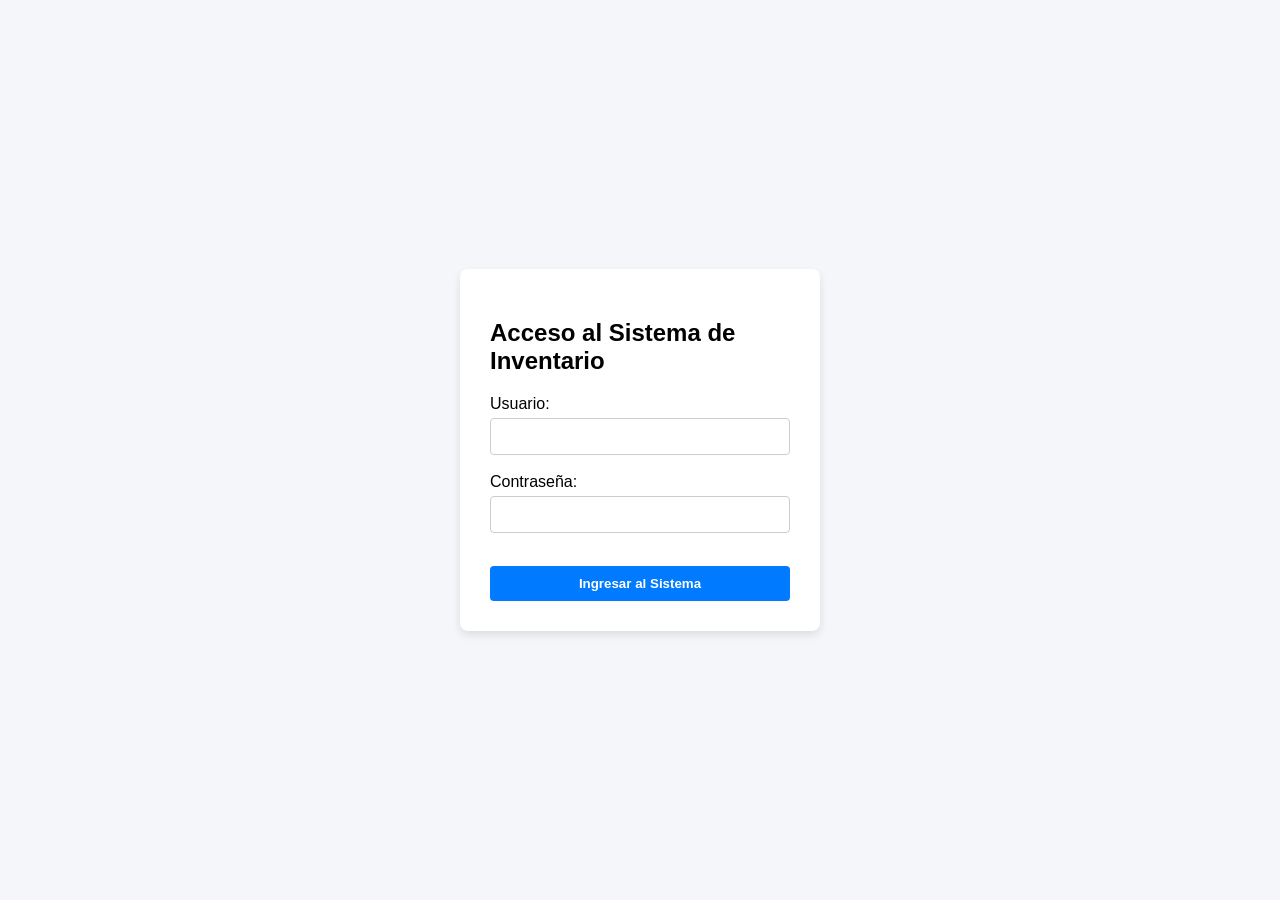
<file: index.html>
<!DOCTYPE html>
<html>
<head>
	<meta charset="utf-8">
	<meta name="viewport" content="width=device-width, initial-scale=1">
	<title>Sistema de Inventario - Lucio Rodríguez</title>
	<link rel="stylesheet" href="style.css">
</head>
<body>
	<div class="login-container">
	
		<h2>Acceso al Sistema de Inventario</h2>
			<form action="#" method="POST">
				<label for="usuario">Usuario:</label>
				<input type="text" id="usuario" name="usuario" required>
				
		<br><br>

				<label for="password">Contraseña:</label>
				<input type="password" id="password" name="password" required>
		<br><br>
			<button type="submit">Ingresar al Sistema</button>
			</form>
</div>

</body>
</html>
</file>
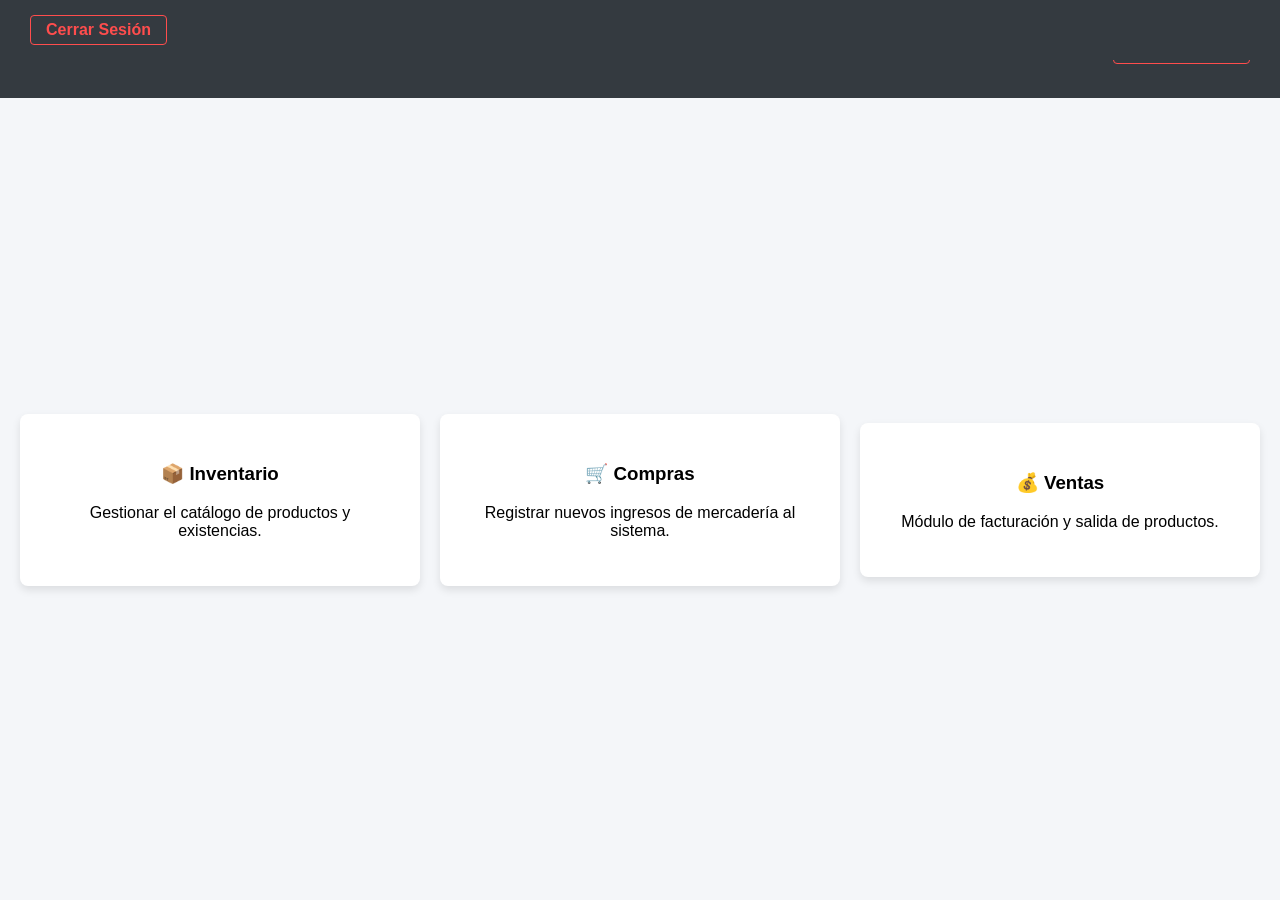
<file: dashboard.html>
<!DOCTYPE html>
<html lang="es">
<head>
    <meta charset="UTF-8">
    <title>Dashboard - Sistema de Inventario</title>
    <link rel="stylesheet" href="style.css">
</head>
<body>

<nav class="navbar">
<h2>Inventario Oficial</h2>
<a href="index.html" class="btn-salir">Cerrar Sesión</a>
</nav>

    
    <nav class="navbar">
       
        <a href="index.html" class="btn-salir">Cerrar Sesión</a>
    </nav>

    <!-- Menú de módulos del sistema usando flexbox -->
    <div class="dashboard-menu">

        <div class="tarjeta-modulo">
            <h3>📦 Inventario</h3>
            <p>Gestionar el catálogo de productos y existencias.</p>
        </div>

        <div class="tarjeta-modulo">
            <h3>🛒 Compras</h3>
            <p>Registrar nuevos ingresos de mercadería al sistema.</p>
        </div>

        <div class="tarjeta-modulo">
            <h3>💰 Ventas</h3>
            <p>Módulo de facturación y salida de productos.</p>
        </div>

    </div>


</body>
</html>
</file>
<file: style.css>
/* Centrar el contenido en la pantalla */
body {
font-family: Arial, sans-serif;
background-color: #f4f6f9;
display: flex;
justify-content: center;
align-items: center;
height: 100vh;
margin: 0;
}

/* Estilo de la tarjeta blanca del formulario */
.login-container {
background-color: white;
padding: 30px;
border-radius: 8px;
box-shadow: 0 4px 8px rgba(0,0,0,0.1);
width: 300px;
}

/* Diseño de las cajas de texto */
input {
width: 100%;
padding: 10px;
margin-top: 5px;
border: 1px solid #ccc;
border-radius: 4px;
box-sizing: border-box;
}

/* Diseño del botón de ingreso */
button {
width: 100%;
padding: 10px;
background-color: #007bff;
color: white;
border: none;
border-radius: 4px;
cursor: pointer;
font-weight: bold;
margin-top: 15px;
}

button:hover {
background-color: #0056b3;
}

/* =========================================
Estilos para el Dashboard Principal
========================================= */
/* Barra de navegación superior */
.navbar {
background-color: #343a40;
color: white;
padding: 15px 30px;
display: flex;
justify-content: space-between;
align-items: center;
width: 100%;
position: fixed; /* Mantiene la barra siempre arriba */
top: 0;
box-sizing: border-box;
}
.btn-salir {
color: #ff4d4d;
text-decoration: none;
font-weight: bold;
border: 1px solid #ff4d4d;
padding: 5px 15px;
border-radius: 4px;
}
.btn-salir:hover {
background-color: #ff4d4d;
color: white;
}
/* Contenedor de las tarjetas de módulos */
.dashboard-menu {
display: flex;
justify-content: space-around;
align-items: center;
margin-top: 100px; /* Evita que la navbar cubra el contenido */
padding: 20px;
gap: 20px;
}
/* Diseño individual de cada tarjeta */
.tarjeta-modulo {
background-color: white;
padding: 30px;
border-radius: 8px;
box-shadow: 0 4px 8px rgba(0,0,0,0.1);
width: 30%;
text-align: center;
cursor: pointer;
transition: transform 0.3s ease; /* Animación suave */
}
/* Efecto al pasar el mouse sobre la tarjeta */
.tarjeta-modulo:hover {
transform: translateY(-10px);
box-shadow: 0 8px 16px rgba(0,0,0,0.2);
}

/* Estilos para el Módulo de Inventario */
.contenedor-tabla {
margin-top: 100px;
padding: 20px 50px;
}
.btn-nuevo {
background-color: #28a745;
color: white;
padding: 10px 15px;
border: none;
border-radius: 4px;
cursor: pointer;
margin-bottom: 15px;
font-weight: bold;
}

.btn-eliminar {
background-color: #ef4444; 
color: white; 
padding: 6px 12px;
text-decoration: none; 
border-radius: 4px; 
font-size: 13px; 
font-weight: bold;
}

.btn-eliminar:hover { 
    background-color: #b91c1c; 
}

.btn-editar { 
    background-color: #f59e0b; 
    color: white; 
    padding: 6px 12px; 
    text-decoration: none; 
    border-radius: 4px; 
    font-weight: bold; 
    margin-right: 5px; 
}

.tabla-inventario {
width: 100%;
border-collapse: collapse; /* Une los bordes de la tabla */
background-color: white;
box-shadow: 0 4px 8px rgba(0,0,0,0.1);
}
.tabla-inventario th, .tabla-inventario td {
padding: 12px 15px;
border-bottom: 1px solid #ddd;
text-align: left;
}
.tabla-inventario th {
background-color: #f8f9fa;
color: #333;
}
.tabla-inventario tr:hover {
background-color: #f1f1f1;
}
</file>
